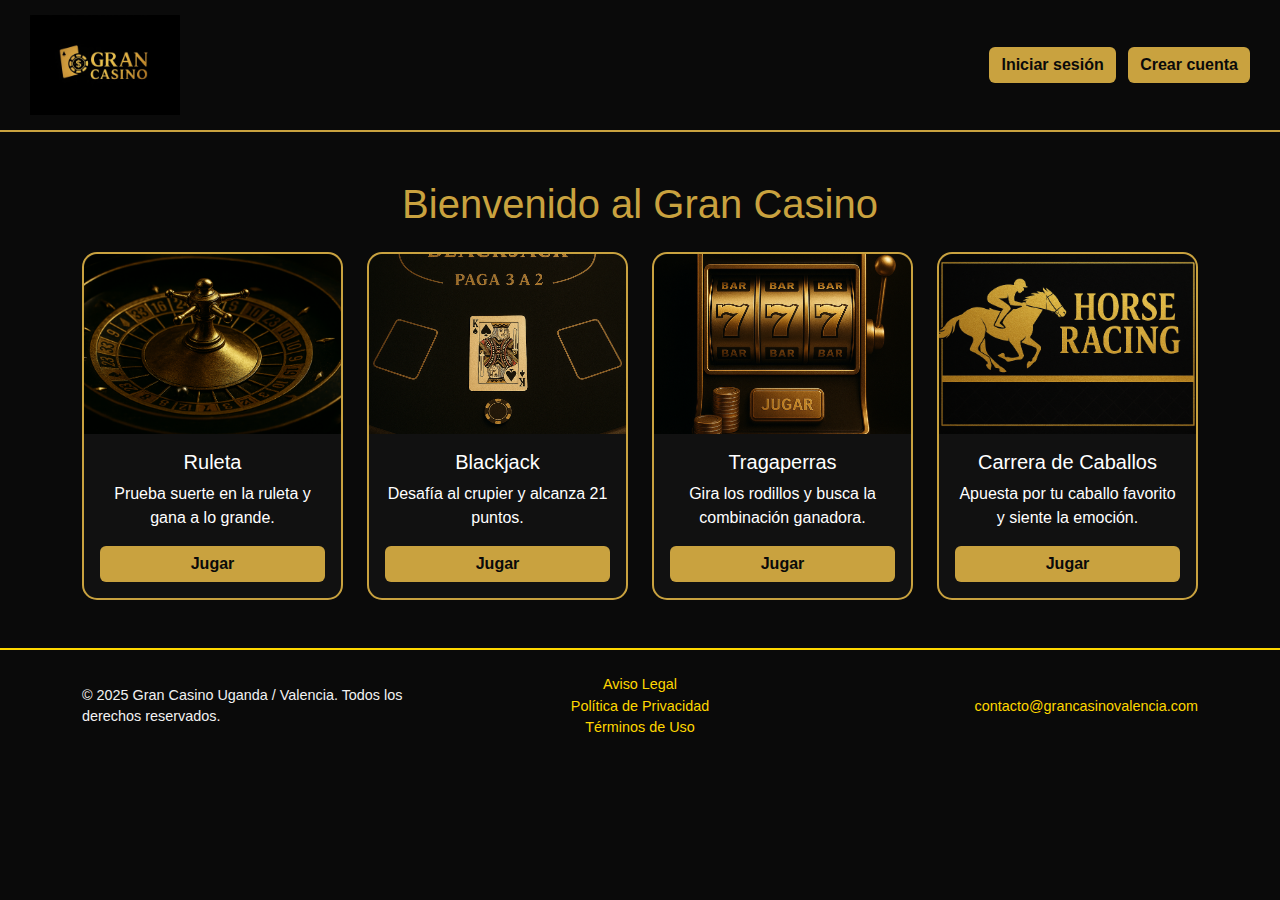
<file: index.html>
<!DOCTYPE html>
<html lang="es-ES">
<head>
  <meta charset="UTF-8">
  <meta name="viewport" content="width=device-width, initial-scale=1.0">
  <title>Gran Casino</title>
  <link href="https://cdn.jsdelivr.net/npm/bootstrap@5.3.3/dist/css/bootstrap.min.css" rel="stylesheet">
  <link rel="stylesheet" href="css/estilos.css">
  <script src="https://cdn.jsdelivr.net/npm/bootstrap@5.3.3/dist/js/bootstrap.bundle.min.js"></script>
  <link rel="shortcut icon" href="img/favicons/house-solid-full.svg" type="image/x-icon">
</head>
<body>
  <header class="d-flex justify-content-between align-items-center">
    <div class="navbar-brand">
        <img src="img/logo.png" alt="Logo de Gran Casino">
      </a>
    </div>
    <div>
      <a href="user/login.html" class="btn btn-gold me-2">Iniciar sesión</a>
      <a href="user/registro.html" class="btn btn-gold">Crear cuenta</a>
    </div>
  </header>
  <main class="container text-center mt-5">
    <h1 class="mb-4 titulo">Bienvenido al Gran Casino</h1>
    <div class="row g-4">
      
      <div class="col-md-3">
        <div class="card h-100">
          <img src="img/ruleta.png" class="card-img-top" alt="Ruleta">
          <div class="card-body">
            <h5 class="card-title">Ruleta</h5>
            <p class="card-text">Prueba suerte en la ruleta y gana a lo grande.</p>
            <a href="juegos/ruleta.html" class="btn btn-gold w-100">Jugar</a>
          </div>
        </div>
      </div>

      <div class="col-md-3">
        <div class="card h-100">
          <img src="img/blackjack.png" class="card-img-top" alt="Blackjack">
          <div class="card-body">
            <h5 class="card-title">Blackjack</h5>
            <p class="card-text">Desafía al crupier y alcanza 21 puntos.</p>
            <a href="juegos/blackjack.html" class="btn btn-gold w-100">Jugar</a>
          </div>
        </div>
      </div>

      <div class="col-md-3">
        <div class="card h-100">
          <img src="img/slots.png" class="card-img-top" alt="Tragaperras">
          <div class="card-body">
            <h5 class="card-title">Tragaperras</h5>
            <p class="card-text">Gira los rodillos y busca la combinación ganadora.</p>
            <a href="juegos/tragaperras.html" class="btn btn-gold w-100">Jugar</a>
          </div>
        </div>
      </div>
      <div class="col-md-3">
        <div class="card h-100">
          <img src="img/caballos.png" class="card-img-top" alt="Carrera de Caballos">
          <div class="card-body">
            <h5 class="card-title">Carrera de Caballos</h5>
            <p class="card-text">Apuesta por tu caballo favorito y siente la emoción.</p>
            <a href="juegos/caballos.html" class="btn btn-gold w-100">Jugar</a>
          </div>
        </div>
      </div>

    </div>
  </main>
</body>
<footer class="footer mt-5">
  <div class="container py-4">
    <div class="row text-center text-md-start align-items-center">
      <!-- Logo o nombre del casino -->
      <div class="col-md-4 mb-3 mb-md-0">
        <p class="mb-0">© 2025 Gran Casino Uganda / Valencia. Todos los derechos reservados.</p>
      </div>

      <!-- Enlaces legales -->
      <div class="col-md-4 mb-3 mb-md-0 text-center">
        <ul class="list-unstyled mb-0">
          <li><a href="/legal/aviso-legal.html">Aviso Legal</a></li>
          <li><a href="/legal/privacidad.html">Política de Privacidad</a></li>
          <li><a href="/legal/terminos.html">Términos de Uso</a></li>
        </ul>
      </div>

      <!-- Correo electrónico -->
      <div class="col-md-4 text-md-end text-center">
        <p class="mb-0 correo-footer">
          <i class="fa-solid fa-envelope"></i> 
          <a href="mailto:contacto@grancasinovalencia.com">contacto@grancasinovalencia.com</a>
        </p>
      </div>
    </div>
  </div>
</footer>
</html>
</file>
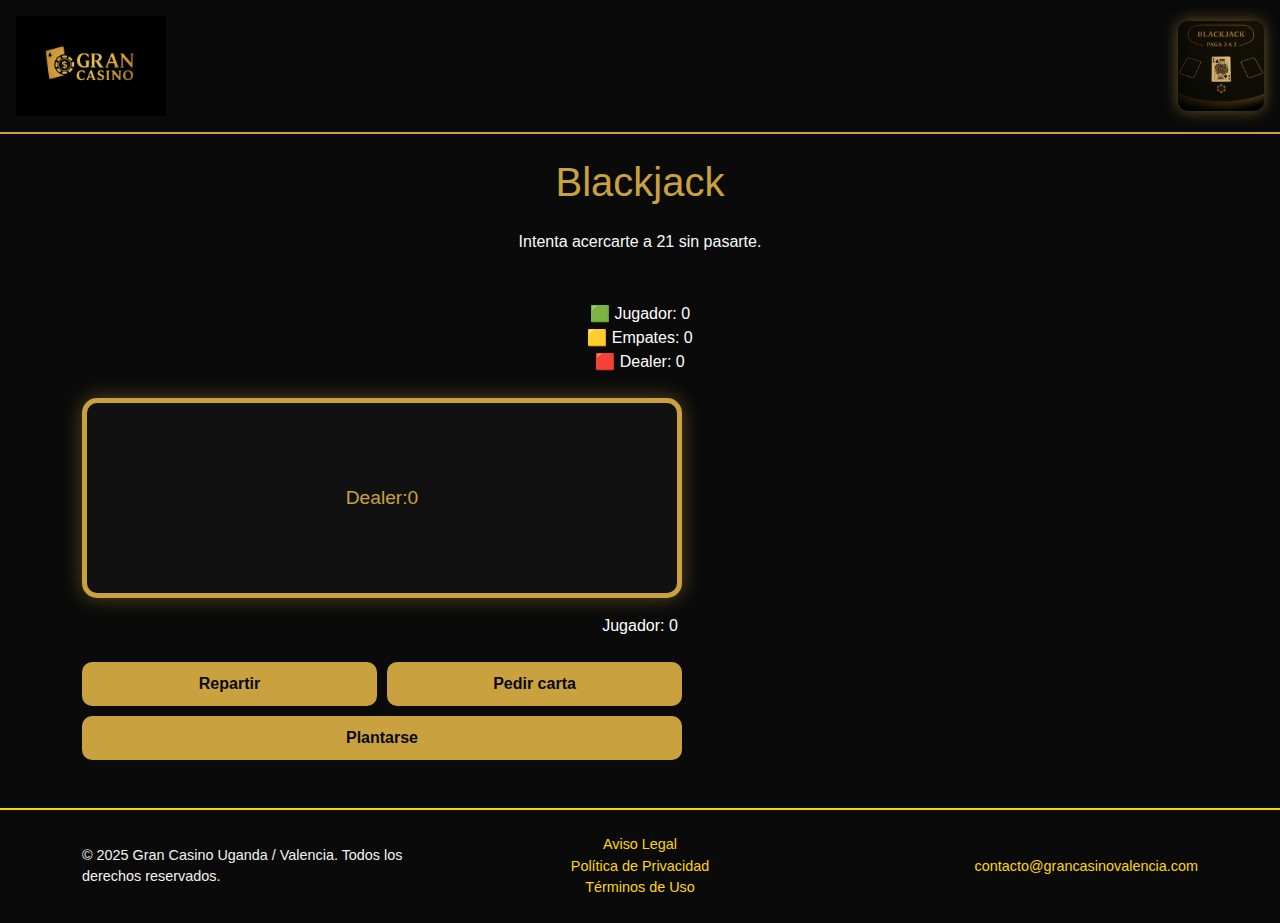
<file: juegos/blackjack.html>
<!DOCTYPE html>
<html lang="es-ES">
<head>
  <meta charset="UTF-8">
  <meta name="viewport" content="width=device-width, initial-scale=1.0">
  <title>Blackjack - Gran Casino</title>
  <link href="https://cdn.jsdelivr.net/npm/bootstrap@5.3.3/dist/css/bootstrap.min.css" rel="stylesheet">
  <link rel="stylesheet" href="../css/estilos.css">
</head>
<body>
  <header class="d-flex justify-content-between align-items-center p-3 flex-wrap">
    <a href="../index.html" class="navbar-brand">
      <img src="../img/logo.png" alt="Logo de Gran Casino" class="header-logo">
    </a>
      <img src="../img/blackjack.png" alt="Ruleta de Gran Casino" class="header-ruleta img-fluid">
  </header>

  <main class="container text-center mt-4">
    <h1 class="titulo mb-4">Blackjack</h1>
    <p class="text-light mb-5">Intenta acercarte a 21 sin pasarte.</p>

    <!-- 🟡 MARCADOR DE VICTORIAS -->
    <div class="marcador-blackjack mb-4">
      <div class="marcador-item jugador">
        🟩 Jugador: <span id="score-jugador">0</span>
      </div>
      <div class="marcador-item empates">
        🟨 Empates: <span id="score-empates">0</span>
      </div>
      <div class="marcador-item dealer">
        🟥 Dealer: <span id="score-dealer">0</span>
      </div>
    </div>

    <!-- Mesa del dealer -->
    <div class="mesa-dealer mb-3" id="mesa-dealer">
      Dealer: <span id="puntos-dealer">0</span>
      <div id="cartas-dealer" class="d-flex justify-content-center gap-2 mt-2"></div>
    </div>

    <!-- Mesa del jugador -->
    <div class="mesa-jugador mb-3" id="mesa-jugador">
      Jugador: <span id="puntos-jugador">0</span>
      <div id="cartas-jugador" class="d-flex justify-content-center gap-2 mt-2"></div>
    </div>

    <!-- Botones -->
    <div class="botones-blackjack mb-4">
      <button class="btn btn-blackjack" id="btn-repartir">Repartir</button>
      <button class="btn btn-blackjack" id="btn-pedir">Pedir carta</button>
      <button class="btn btn-blackjack" id="btn-plantarse">Plantarse</button>
    </div>

    <p id="resultado-blackjack" class="mt-3 fw-bold"></p>
  </main>

  <footer class="footer mt-5">
    <div class="container py-4">
      <div class="row text-center text-md-start align-items-center">
        <div class="col-md-4 mb-3 mb-md-0">
          <p class="mb-0">© 2025 Gran Casino Uganda / Valencia. Todos los derechos reservados.</p>
        </div>
        <div class="col-md-4 mb-3 mb-md-0 text-center">
          <ul class="list-unstyled mb-0">
            <li><a href="/legal/aviso-legal.html">Aviso Legal</a></li>
            <li><a href="/legal/privacidad.html">Política de Privacidad</a></li>
            <li><a href="/legal/terminos.html">Términos de Uso</a></li>
          </ul>
        </div>
        <div class="col-md-4 text-md-end text-center">
          <p class="mb-0 correo-footer">
            <i class="fa-solid fa-envelope"></i>
            <a href="mailto:contacto@grancasinovalencia.com">contacto@grancasinovalencia.com</a>
          </p>
        </div>
      </div>
    </div>
  </footer>

  <script src="../js/blackjack.js"></script>
</body>
</html>
</file>
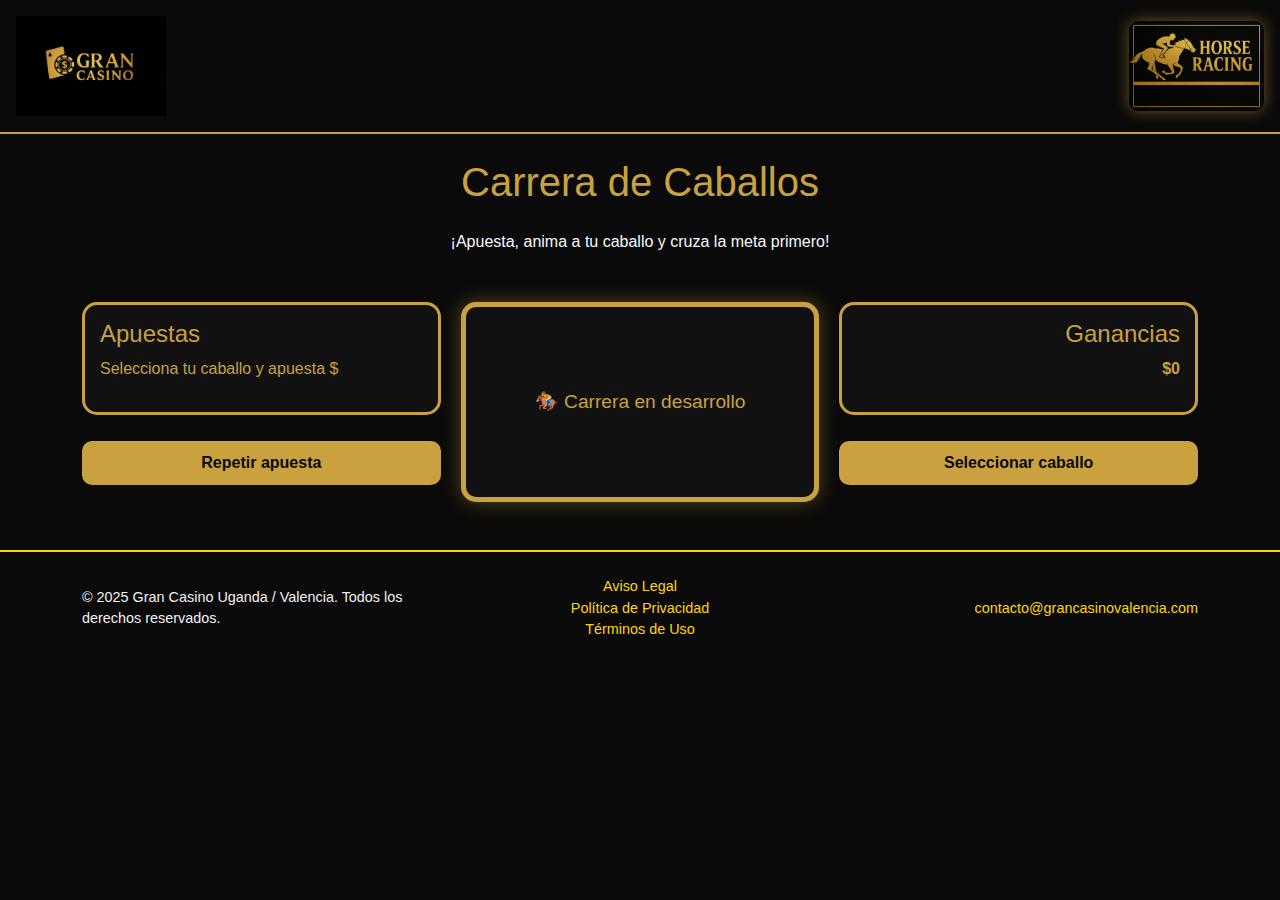
<file: juegos/caballos.html>
<!DOCTYPE html>
<html lang="es-ES">

<head>
  <meta charset="UTF-8">
  <meta name="viewport" content="width=device-width, initial-scale=1.0">
  <title>Carrera de Caballos - Gran Casino</title>
  <link href="https://cdn.jsdelivr.net/npm/bootstrap@5.3.3/dist/css/bootstrap.min.css" rel="stylesheet">
  <link rel="stylesheet" href="../css/estilos.css">
  <link rel="shortcut icon" href="../img/caballos.png" type="image/x-icon">
</head>

<body>
  <header class="d-flex justify-content-between align-items-center p-3">
    <a href="../index.html" class="navbar-brand">
      <img src="../img/logo.png" alt="Logo de Gran Casino" class="header-logo">
    </a>
    <img src="../img/caballos.png" alt="Carrera de Caballos" class="header-ruleta img-fluid">
  </header>

  <main class="container text-center">
    <h1 class="titulo mb-4 mt-4">Carrera de Caballos</h1>
    <p class="text-light mb-5">¡Apuesta, anima a tu caballo y cruza la meta primero!</p>

    <!-- Zona principal con contenedores individuales -->
    <div class="carrera-game-area">

      <!-- Contenedor de apuestas + botón -->
      <div class="carrera-columna">
        <div class="carrera-apuestas">
          <h4>Apuestas</h4>
          <p>Selecciona tu caballo y apuesta $</p>
        </div>
        <button class="btn-carrera mt-3">Repetir apuesta</button>
      </div>

      <!-- Contenedor de pista -->
      <div class="carrera-columna">
        <div class="carrera-pista">
          🏇 Carrera en desarrollo
        </div>
      </div>

      <!-- Contenedor de ganancias + botón -->
      <div class="carrera-columna">
        <div class="carrera-ganancias">
          <h4>Ganancias</h4>
          <p>$0</p>
        </div>
        <button class="btn-carrera mt-3">Seleccionar caballo</button>
      </div>

    </div>
  </main>


</body>
  <footer class="footer mt-5">
    <div class="container py-4">
      <div class="row text-center text-md-start align-items-center">
        <div class="col-md-4 mb-3 mb-md-0">
          <p class="mb-0">© 2025 Gran Casino Uganda / Valencia. Todos los derechos reservados.</p>
        </div>
        <div class="col-md-4 mb-3 mb-md-0 text-center">
          <ul class="list-unstyled mb-0">
            <li><a href="/legal/aviso-legal.html">Aviso Legal</a></li>
            <li><a href="/legal/privacidad.html">Política de Privacidad</a></li>
            <li><a href="/legal/terminos.html">Términos de Uso</a></li>
          </ul>
        </div>
        <div class="col-md-4 text-md-end text-center">
          <p class="mb-0 correo-footer">
            <i class="fa-solid fa-envelope"></i>
            <a href="mailto:contacto@grancasinovalencia.com">contacto@grancasinovalencia.com</a>
          </p>
        </div>
      </div>
    </div>
  </footer>
</html>
</file>
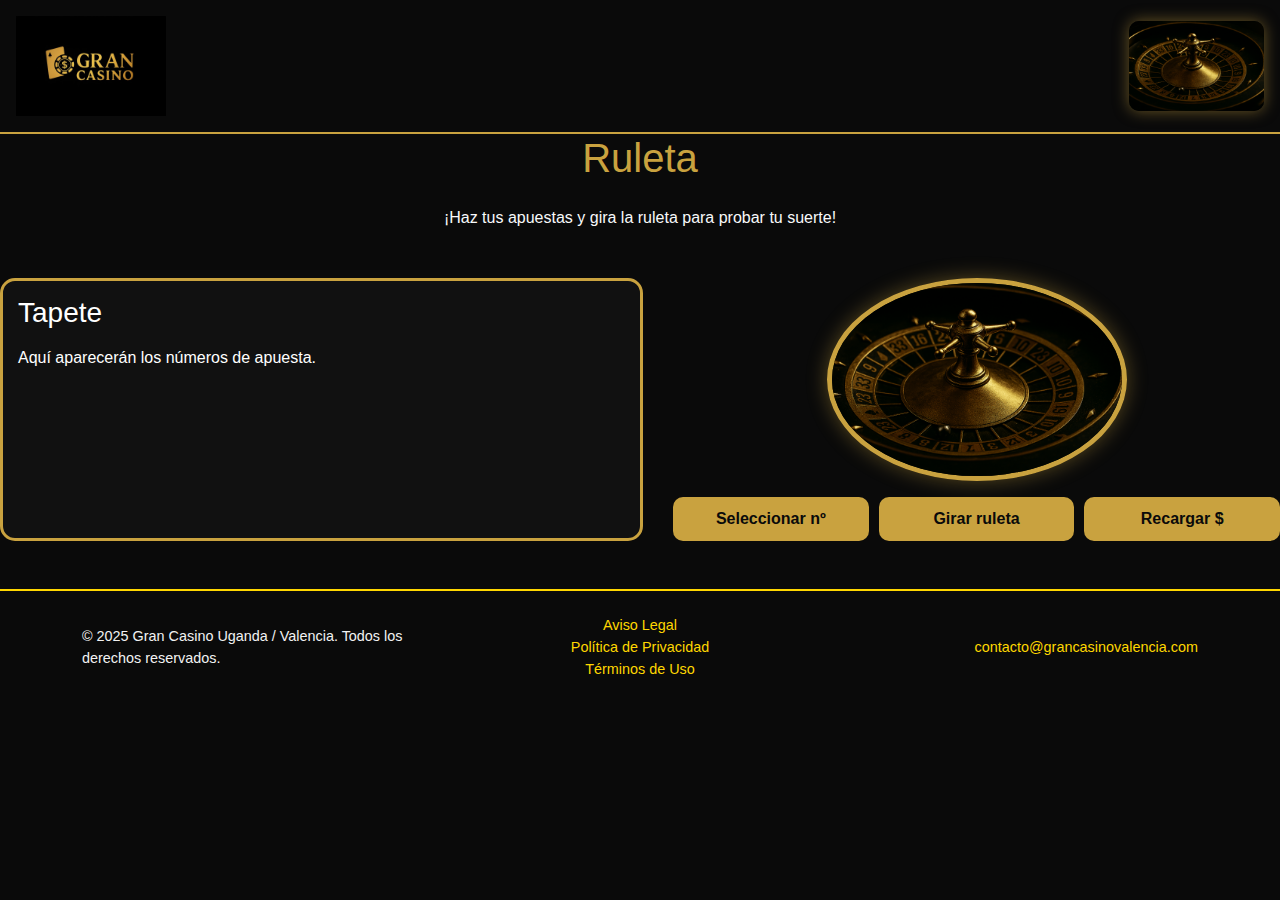
<file: juegos/ruleta.html>
<!DOCTYPE html>
<html lang="es-ES">
<head>
  <meta charset="UTF-8">
  <meta name="viewport" content="width=device-width, initial-scale=1.0">
  <title>Ruleta - Gran Casino</title>
  <link href="https://cdn.jsdelivr.net/npm/bootstrap@5.3.3/dist/css/bootstrap.min.css" rel="stylesheet">
  <script src="https://cdn.jsdelivr.net/npm/bootstrap@5.3.3/dist/js/bootstrap.bundle.min.js"></script>
  <link rel="stylesheet" href="../css/estilos.css">
  <link rel="shortcut icon" href="../img/ruleta.png" type="image/x-icon">
</head>
<body>
  <header class="d-flex justify-content-between align-items-center p-3">
    <a href="../index.html" class="navbar-brand">
      <img src="../img/logo.png" alt="Logo de Gran Casino" class="header-logo">
    </a>
    <img src="../img/ruleta.png" alt="Ruleta de Gran Casino" class="header-ruleta img-fluid">
  </header>
 <h1 class="titulo mb-4 text-center">Ruleta</h1>
    <p class="text-light mb-5 text-center">¡Haz tus apuestas y gira la ruleta para probar tu suerte!</p>

    <div class="main-ruleta">
      <!-- Tapete con números -->
      <div class="tapete">
        <h3 class="text-gold mb-3">Tapete</h3>
        <p>Aquí aparecerán los números de apuesta.</p>
      </div>

      <!-- Ruleta e interacción -->
      <div class="ruleta-container">
        <img src="../img/ruleta.png" alt="Ruleta" class="ruleta-img">
        <div class="botones-ruleta mt-3">
          <button class="btn-ruleta">Seleccionar nº</button>
          <button class="btn-ruleta">Girar ruleta</button>
          <button class="btn-ruleta">Recargar $</button>
        </div>
      </div>
    </div>
  </main>


</body>
  <footer class="footer mt-5">
    <div class="container py-4">
      <div class="row text-center text-md-start align-items-center">
        <div class="col-md-4 mb-3 mb-md-0">
          <p class="mb-0">© 2025 Gran Casino Uganda / Valencia. Todos los derechos reservados.</p>
        </div>
        <div class="col-md-4 mb-3 mb-md-0 text-center">
          <ul class="list-unstyled mb-0">
            <li><a href="/legal/aviso-legal.html">Aviso Legal</a></li>
            <li><a href="/legal/privacidad.html">Política de Privacidad</a></li>
            <li><a href="/legal/terminos.html">Términos de Uso</a></li>
          </ul>
        </div>
        <div class="col-md-4 text-md-end text-center">
          <p class="mb-0 correo-footer">
            <i class="fa-solid fa-envelope"></i> 
            <a href="mailto:contacto@grancasinovalencia.com">contacto@grancasinovalencia.com</a>
          </p>
        </div>
      </div>
    </div>
  </footer>
</html>
</file>
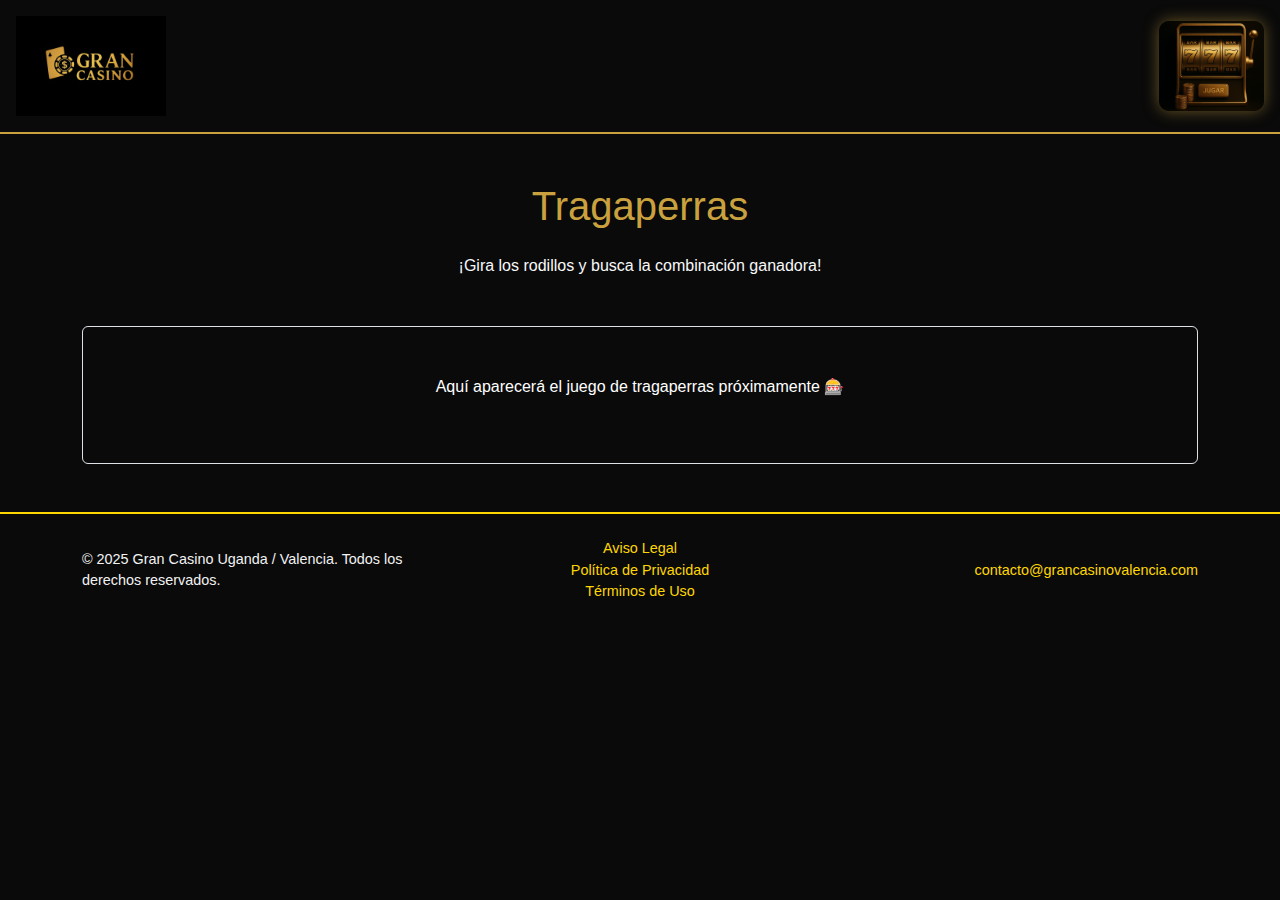
<file: juegos/tragaperras.html>
<!DOCTYPE html>
<html lang="es-ES">
<head>
  <meta charset="UTF-8">
  <meta name="viewport" content="width=device-width, initial-scale=1.0">
  <title>Tragaperras - Gran Casino</title>
  <link href="https://cdn.jsdelivr.net/npm/bootstrap@5.3.3/dist/css/bootstrap.min.css" rel="stylesheet">
  <link rel="stylesheet" href="../css/estilos.css">
    <script src="https://cdn.jsdelivr.net/npm/bootstrap@5.3.3/dist/js/bootstrap.bundle.min.js"></script>
    <link rel="shortcut icon" href="../img/favicons/circle-dollar-to-slot-solid-full.svg" type="image/x-icon">
</head>
<body>

  <header class="d-flex justify-content-between align-items-center p-3">
    <a href="../index.html" class="navbar-brand">
      <img src="../img/logo.png" alt="Logo de Gran Casino" class="header-logo">
    </a>
    <img src="../img/slots.png" alt="Tragaperras de Gran Casino" class="header-ruleta img-fluid">
  </header>
  <main class="container text-center mt-5">
    <h1 class="titulo mb-4">Tragaperras</h1>
    <p class="text-light mb-5">¡Gira los rodillos y busca la combinación ganadora!</p>
    <div class="ruleta-game-area p-5 border border-gold rounded">
      <p class="text-gold">Aquí aparecerá el juego de tragaperras próximamente 🎰</p>
    </div>
  </main>
</body>

<footer class="footer mt-5">
  <div class="container py-4">
    <div class="row text-center text-md-start align-items-center">
      <div class="col-md-4 mb-3 mb-md-0">
        <p class="mb-0">© 2025 Gran Casino Uganda / Valencia. Todos los derechos reservados.</p>
      </div>
      <div class="col-md-4 mb-3 mb-md-0 text-center">
        <ul class="list-unstyled mb-0">
          <li><a href="/legal/aviso-legal.html">Aviso Legal</a></li>
          <li><a href="/legal/privacidad.html">Política de Privacidad</a></li>
          <li><a href="/legal/terminos.html">Términos de Uso</a></li>
        </ul>
      </div>
      <div class="col-md-4 text-md-end text-center">
        <p class="mb-0 correo-footer">
          <i class="fa-solid fa-envelope"></i> 
          <a href="mailto:contacto@grancasinovalencia.com">contacto@grancasinovalencia.com</a>
        </p>
      </div>
    </div>
  </div>
</footer>
</html>
</file>
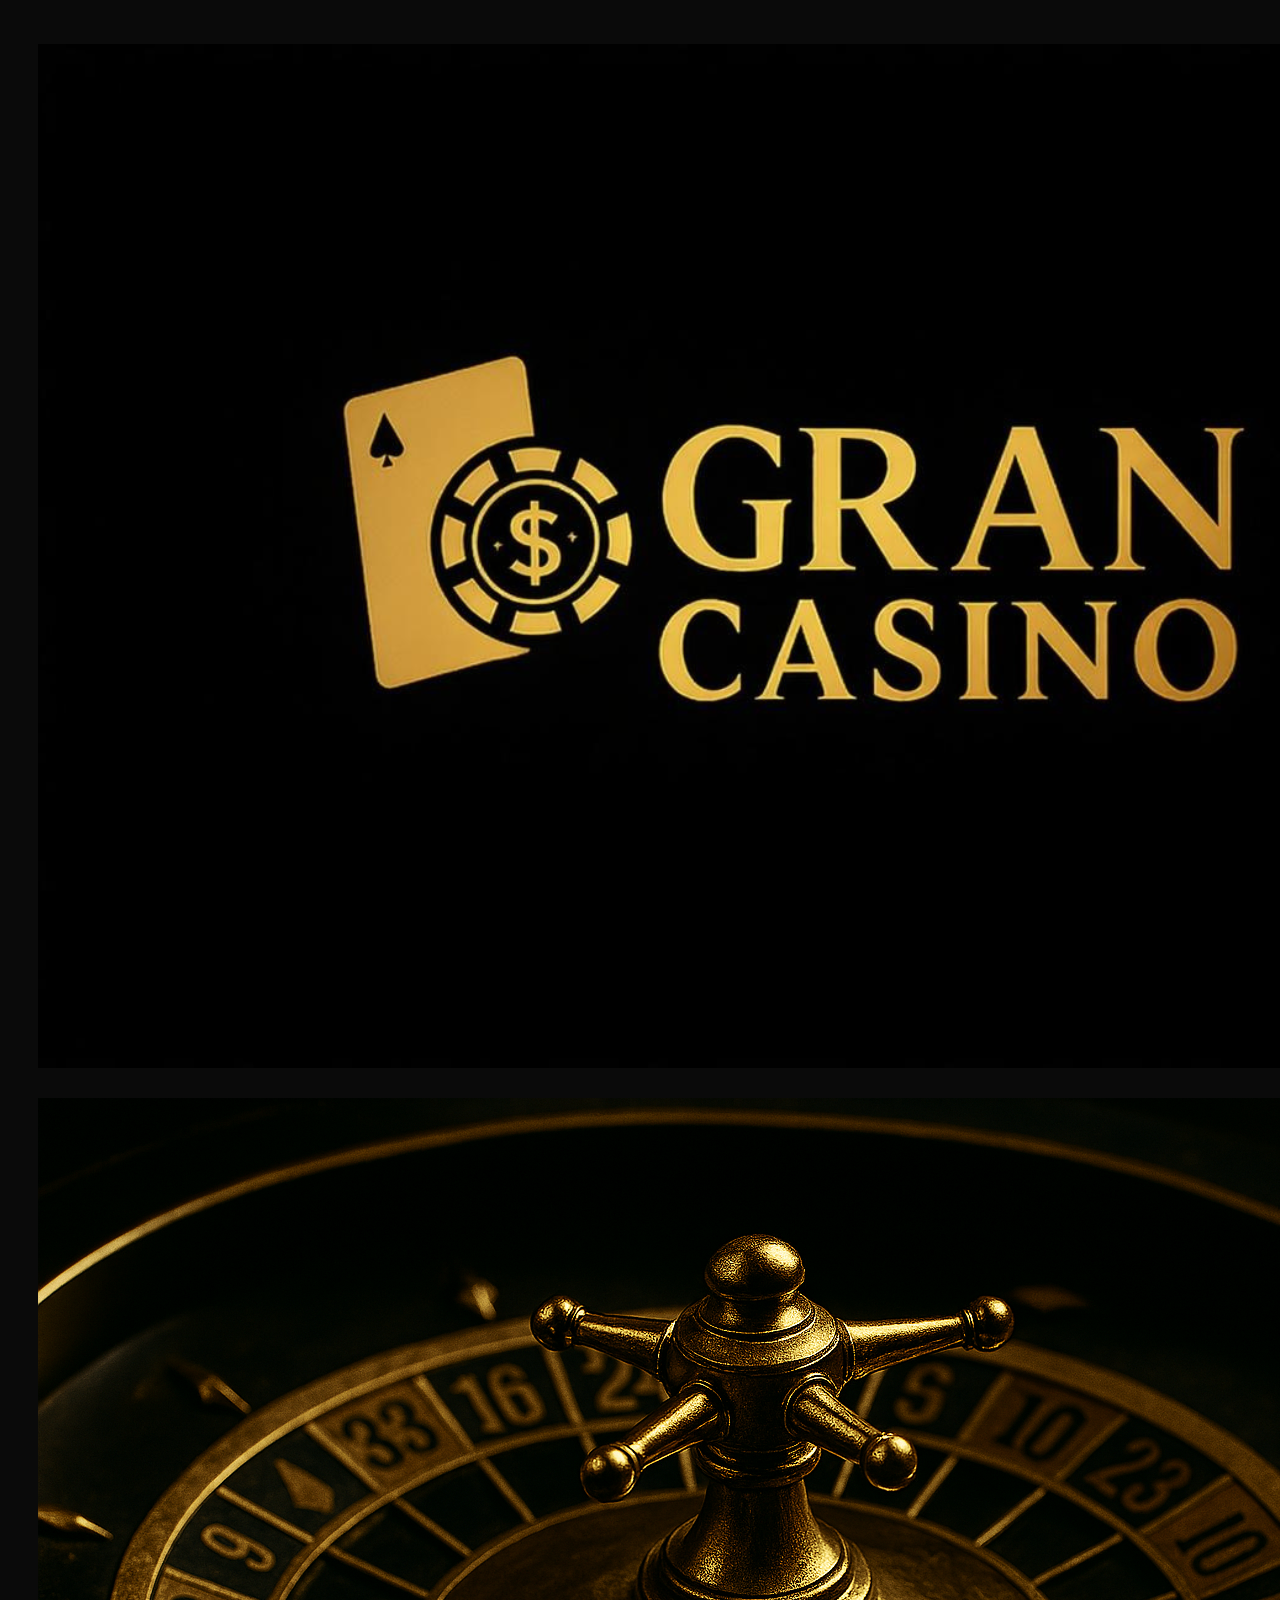
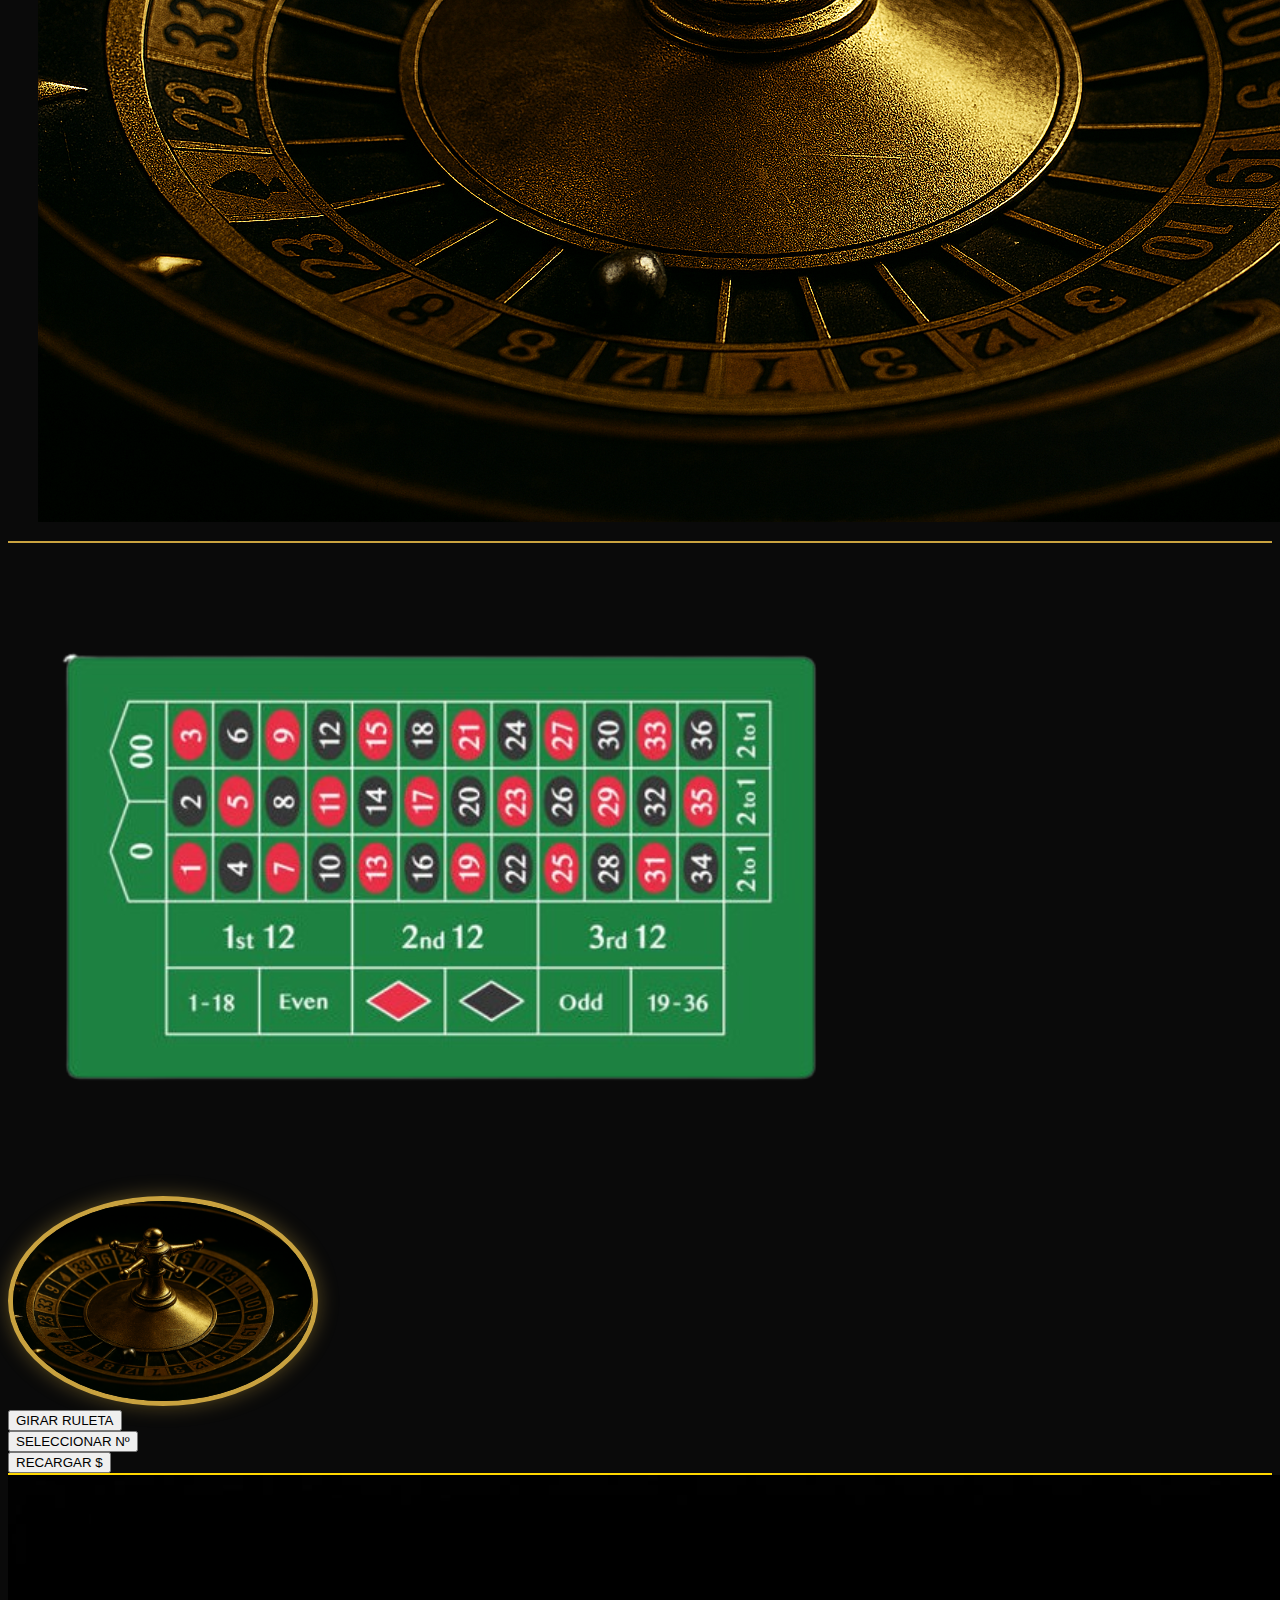
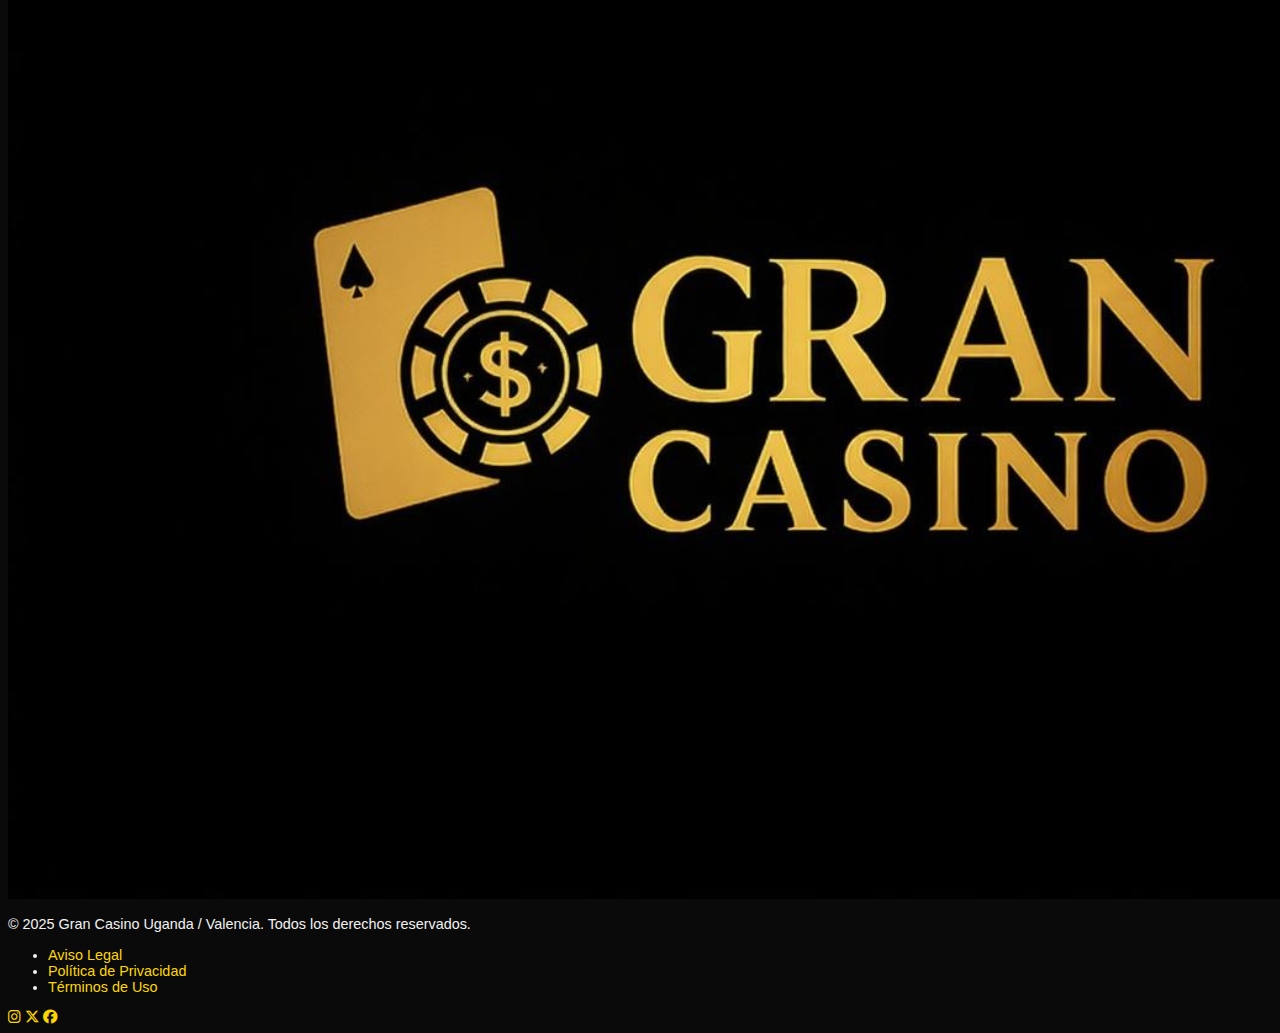
<file: ruleta/ruleta.html>
<!DOCTYPE html>
<html lang="es-ES">

<head>
    <meta charset="UTF-8">
    <meta name="viewport" content="width=device-width, initial-scale=1.0">
    <title>Ruleta</title>
    <link href="https://cdn.jsdelivr.net/npm/bootstrap@5.3.8/dist/css/bootstrap.min.css" rel="stylesheet"
        integrity="sha384-sRIl4kxILFvY47J16cr9ZwB07vP4J8+LH7qKQnuqkuIAvNWLzeN8tE5YBujZqJLB" crossorigin="anonymous">
    <link href="https://cdnjs.cloudflare.com/ajax/libs/font-awesome/6.5.2/css/all.min.css" rel="stylesheet">
    <link rel="stylesheet" href="https://cdnjs.cloudflare.com/ajax/libs/font-awesome/6.6.0/css/all.min.css">
    <link rel="stylesheet" href="/css/estilos.css">
    <link rel="shortcut icon" href="img/favicons/house-solid-full.svg" type="image/x-icon">
</head>

<body>
    <header>
        <div class="container my-5 d-flex justify-content-between align-items-center flex-wrap">
            <div class="text-start">
                <h1 class="bienvenida-titulo"><a href="/index.html"><img src="/img/logo.png" alt="Logo Gran Casino"
                            class="logo img-fluid"></a>
                </h1>
            </div>
        <div class="text-end mt-3 mt-md-0">
            <img src="/img/ruleta.png" alt="" class="ruleta-header">
        </div>
        </div>
    </header>
<main>
  <div class="container my-5">
    <div class="row align-items-center justify-content-between">
      <!-- Imagen del tapete a la izquierda -->
      <div class="col-md-6 text-start">
        <img src="/img/tapeteRuleta.png" alt="Tapete Ruleta Gran Casino" class="img-fluid tapete-img">
      </div>

      <!-- Imagen de la ruleta a la derecha -->
      <div class="col-md-6 text-end">
        <img src="/img/ruleta.png" alt="Ruleta Gran Casino" class="img-fluid ruleta-img">
      </div>
    </div>

    <!-- Botones debajo -->
    <div class="row justify-content-between mt-5 text-center">
      <div class="col-4 text-start">
        <button class="btn ruleta-btn">GIRAR RULETA</button>
      </div>
      <div class="col-4 text-center">
        <button class="btn ruleta-btn">SELECCIONAR Nº</button>
      </div>
      <div class="col-4 text-end">
        <button class="btn ruleta-btn">RECARGAR $</button>
      </div>
    </div>
  </div>
</main>

</body>
<footer class="footer mt-5">
  <div class="container py-4">
    <div class="row text-center text-md-start align-items-center">
      <!-- Logo o nombre del casino -->
      <div class="col-md-4 mb-3 mb-md-0">
        <img src="/img/logo.png" alt="Logo Gran Casino" class="footer-logo mb-2">
        <p class="mb-0">© 2025 Gran Casino Uganda / Valencia. Todos los derechos reservados.</p>
      </div>

      <!-- Enlaces legales -->
      <div class="col-md-4 mb-3 mb-md-0">
        <ul class="list-unstyled mb-0">
          <li><a href="/legal/aviso-legal.html">Aviso Legal</a></li>
          <li><a href="/legal/privacidad.html">Política de Privacidad</a></li>
          <li><a href="/legal/terminos.html">Términos de Uso</a></li>
        </ul>
      </div>

      <!-- Redes sociales -->
      <div class="col-md-4">
        <div class="social-icons">
          <a href="#" aria-label="Instagram"><i class="fa-brands fa-instagram"></i></a>
          <a href="#" aria-label="Twitter"><i class="fa-brands fa-x-twitter"></i></a>
          <a href="#" aria-label="Facebook"><i class="fa-brands fa-facebook"></i></a>
        </div>
      </div>
    </div>
  </div>
</footer>

</html>
</file>
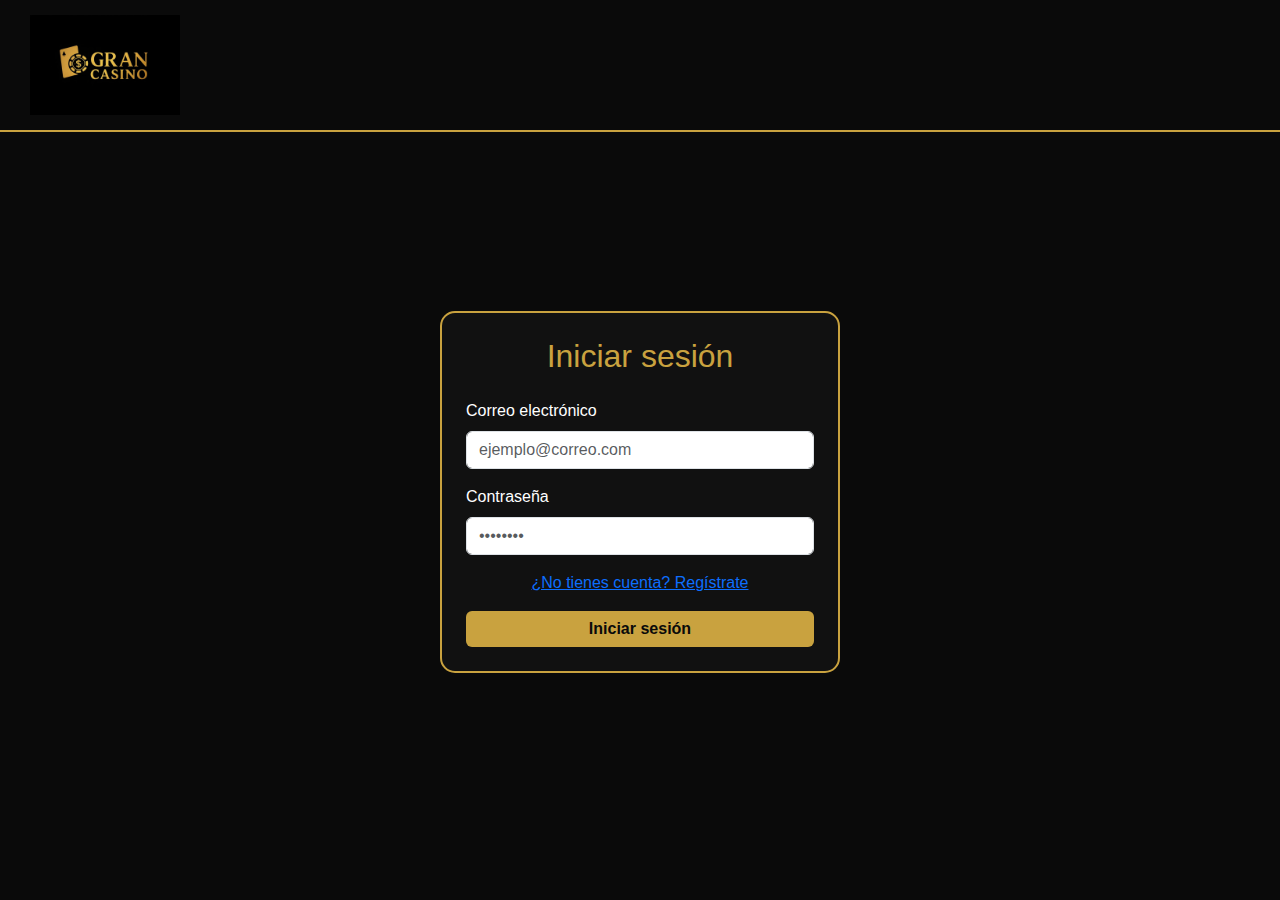
<file: user/login.html>
<!DOCTYPE html>
<html lang="es">

<head>
    <meta charset="UTF-8">
    <meta name="viewport" content="width=device-width, initial-scale=1.0">
    <title>Iniciar sesión - Gran Casino</title>
    <link href="https://cdn.jsdelivr.net/npm/bootstrap@5.3.3/dist/css/bootstrap.min.css" rel="stylesheet">
    <script src="https://cdn.jsdelivr.net/npm/bootstrap@5.3.3/dist/js/bootstrap.bundle.min.js"></script>
    <link rel="stylesheet" href="../css/estilos.css">
    <link rel="shortcut icon" href="../img/favicons/right-to-bracket-solid-full.svg" type="image/x-icon">
</head>

<body>


    <header class="d-flex justify-content-start align-items-center">

        <a href="../index.html" class="navbar-brand">
            <img src="../img/logo.png" alt="Logo de Gran Casino">
        </a>
    </header>


    <main class="container d-flex flex-column align-items-center justify-content-center" style="min-height: 80vh;">
        <div class="card p-4" style="max-width: 400px; width: 100%;">
            <h2 class="text-center mb-4 titulo">Iniciar sesión</h2>

            <form>
                <div class="mb-3 text-start">
                    <label for="email" class="form-label">Correo electrónico</label>
                    <input type="email" class="form-control" id="email" placeholder="ejemplo@correo.com" required>
                </div>

                <div class="mb-3 text-start">
                    <label for="password" class="form-label">Contraseña</label>
                    <input type="password" class="form-control" id="password" placeholder="••••••••" required>
                </div>

                <div class="text-center mb-3">
                    <a href="registro.html" class="text-gold">¿No tienes cuenta? Regístrate</a>
                </div>

                <button type="submit" class="btn btn-gold w-100">Iniciar sesión</button>
            </form>
        </div>
    </main>


</body>

</html>
</file>
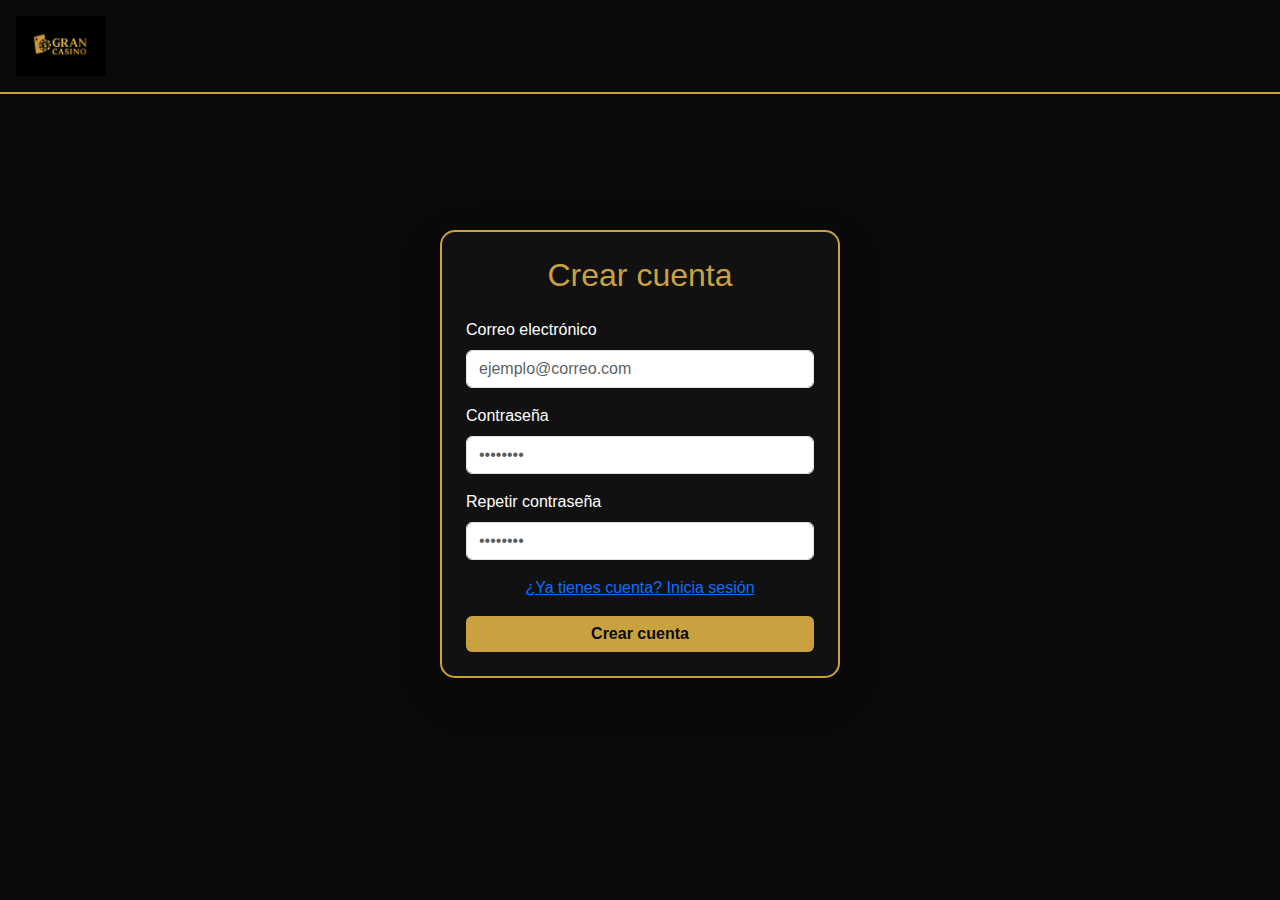
<file: user/registro.html>
<!DOCTYPE html>
<html lang="es">

<head>
  <meta charset="UTF-8">
  <meta name="viewport" content="width=device-width, initial-scale=1.0">
  <title>Crear cuenta - Gran Casino</title>

  <!-- Bootstrap -->
  <link href="https://cdn.jsdelivr.net/npm/bootstrap@5.3.3/dist/css/bootstrap.min.css" rel="stylesheet">
  <script src="https://cdn.jsdelivr.net/npm/bootstrap@5.3.3/dist/js/bootstrap.bundle.min.js"></script>

  <!-- Estilos propios -->
  <link rel="stylesheet" href="../css/estilos.css">
  <link rel="shortcut icon" href="../img/favicons/user-plus-solid-full.svg" type="image/x-icon">
</head>

<body>

  <!-- HEADER -->
  <header class="d-flex justify-content-start align-items-center p-3">
    <a href="../index.html" class="navbar-brand">
      <img src="../img/logo.png" alt="Logo de Gran Casino" style="height: 60px;">
    </a>
  </header>

  <!-- MAIN -->
  <main class="container d-flex flex-column align-items-center justify-content-center" style="min-height: 80vh;">
    <div class="card p-4 shadow-lg" style="max-width: 400px; width: 100%; border-radius: 15px;">
      <h2 class="text-center mb-4 titulo text-gold">Crear cuenta</h2>

      <!-- FORMULARIO DE REGISTRO -->
      <form action="../php/register.php" method="POST">
        <div class="mb-3 text-start">
          <label for="email" class="form-label">Correo electrónico</label>
          <input 
            type="email" 
            class="form-control" 
            id="email" 
            name="email" 
            placeholder="ejemplo@correo.com" 
            required>
        </div>

        <div class="mb-3 text-start">
          <label for="password" class="form-label">Contraseña</label>
          <input 
            type="password" 
            class="form-control" 
            id="password" 
            name="password" 
            placeholder="••••••••" 
            minlength="6"
            required>
        </div>

        <div class="mb-3 text-start">
          <label for="confirm_password" class="form-label">Repetir contraseña</label>
          <input 
            type="password" 
            class="form-control" 
            id="confirm_password" 
            name="confirm_password" 
            placeholder="••••••••" 
            minlength="6"
            required>
        </div>

        <div class="text-center mb-3">
          <a href="login.html" class="text-gold">¿Ya tienes cuenta? Inicia sesión</a>
        </div>

        <button type="submit" class="btn btn-gold w-100">Crear cuenta</button>
      </form>
    </div>
  </main>

</body>
</html>
</file>
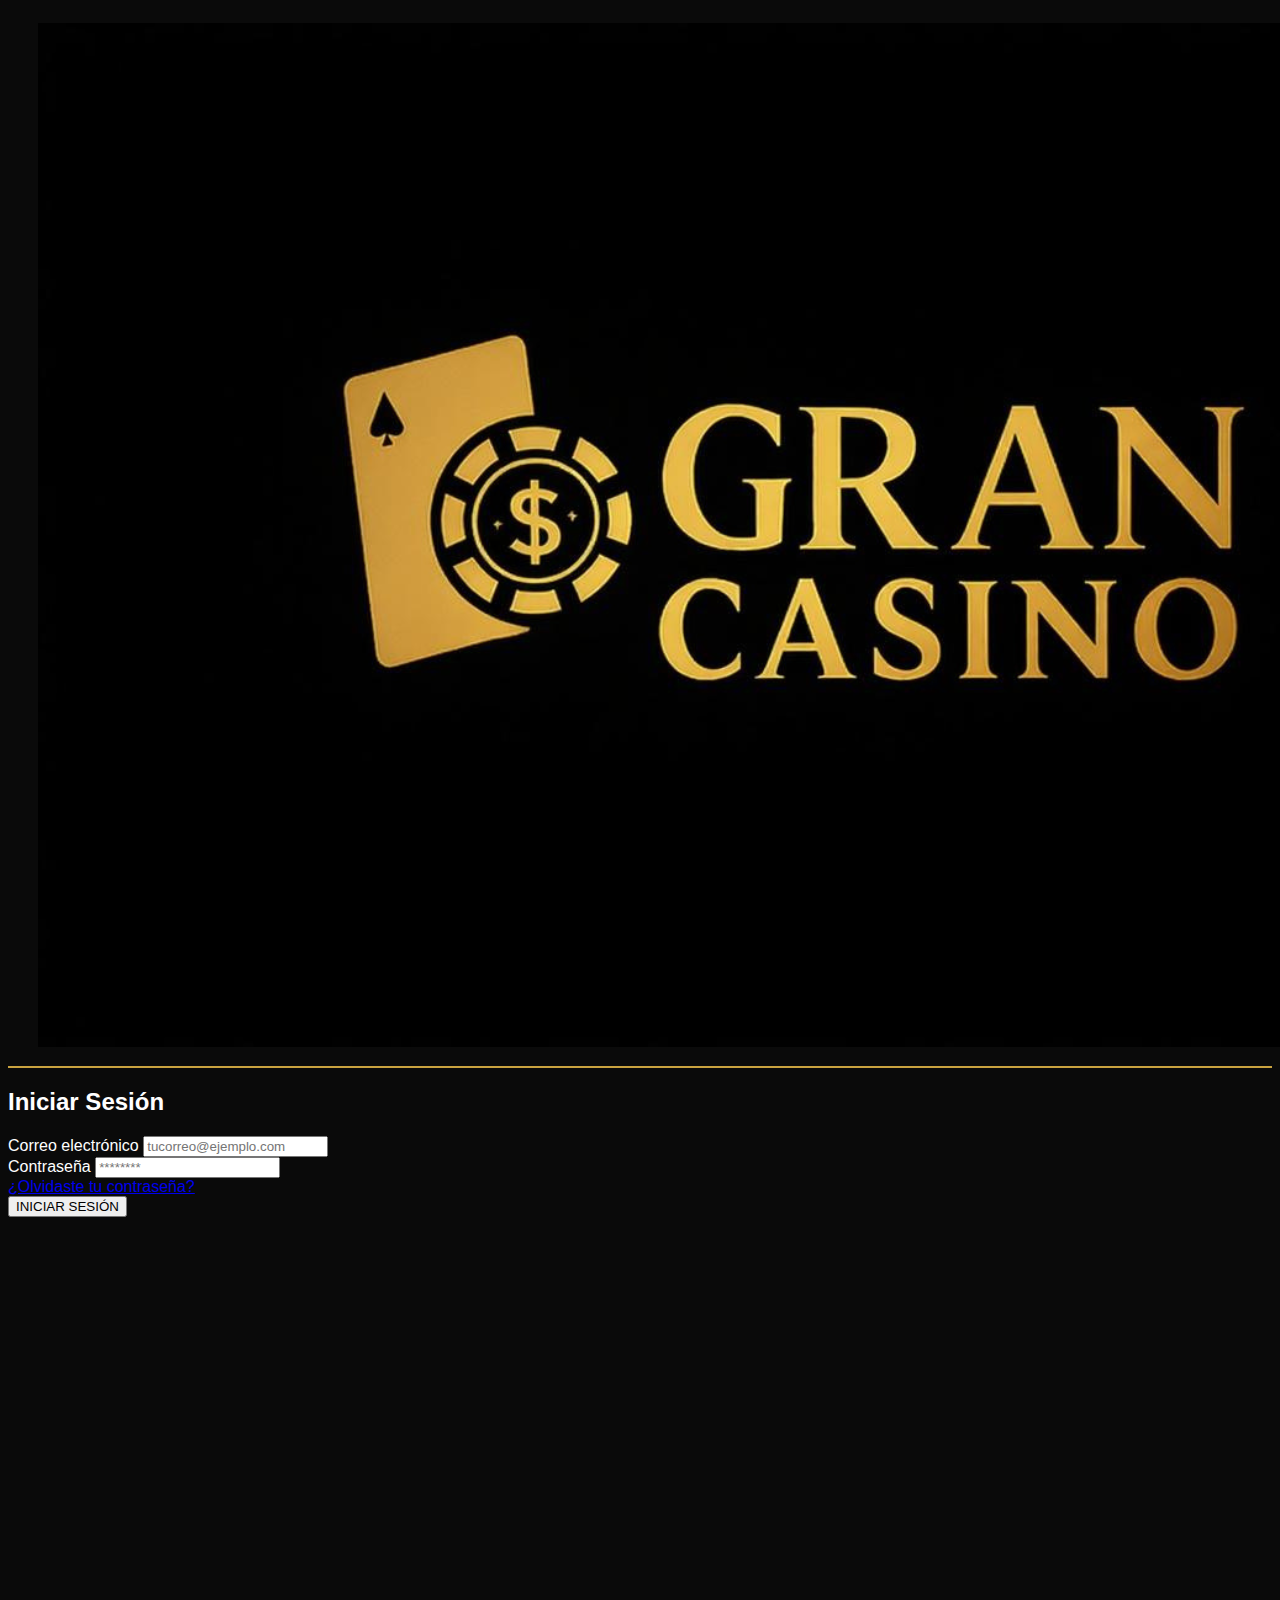
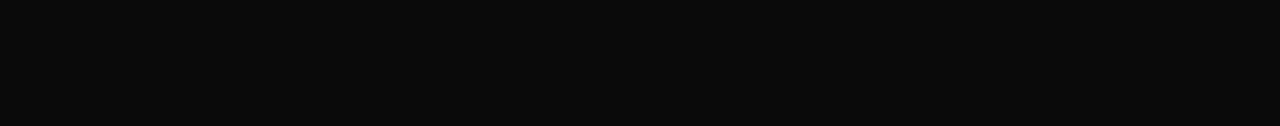
<file: usuario/login.html>
<!DOCTYPE html>
<html lang="es-ES">

<head>
    <meta charset="UTF-8">
    <meta name="viewport" content="width=device-width, initial-scale=1.0">
    <title>Iniciar Sesión - Gran Casino</title>
    <link href="https://cdn.jsdelivr.net/npm/bootstrap@5.3.8/dist/css/bootstrap.min.css" rel="stylesheet"
        integrity="sha384-sRIl4kxILFvY47J16cr9ZwB07vP4J8+LH7qKQnuqkuIAvNWLzeN8tE5YBujZqJLB" crossorigin="anonymous">
    <link href="https://cdnjs.cloudflare.com/ajax/libs/font-awesome/6.5.2/css/all.min.css" rel="stylesheet">
    <link rel="stylesheet" href="https://cdnjs.cloudflare.com/ajax/libs/font-awesome/6.6.0/css/all.min.css">
    <link rel="stylesheet" href="/css/estilos.css">
    <link rel="shortcut icon" href="/img/favicons/right-to-bracket-solid-full.svg" type="image/x-icon">
</head>

<body>
    <header>
        <div class="container my-5 text-center">
            <a href="/index.html"><img src="/img/logo.png" alt="Logo Gran Casino" class="logo img-fluid"></a>
        </div>
    </header>

    <main>
        <div class="container d-flex justify-content-center align-items-center" style="min-height: 70vh;">
            <div class="login-card p-5 text-center">
                <h2 class="text-warning mb-4">Iniciar Sesión</h2>
                <form>
                    <div class="mb-3 text-start">
                        <label for="correo" class="form-label text-light">Correo electrónico</label>
                        <input type="email" class="form-control login-input" id="correo" placeholder="tucorreo@ejemplo.com">
                    </div>
                    <div class="mb-3 text-start">
                        <label for="password" class="form-label text-light">Contraseña</label>
                        <input type="password" class="form-control login-input" id="password" placeholder="********">
                    </div>
                    <div class="mb-3 text-end">
                        <a href="#" class="text-warning link-recuperar">¿Olvidaste tu contraseña?</a>
                    </div>
                    <button type="submit" class="btn login-btn w-100">INICIAR SESIÓN</button>
                </form>
            </div>
        </div>
    </main>
</body>

</html>
</file>
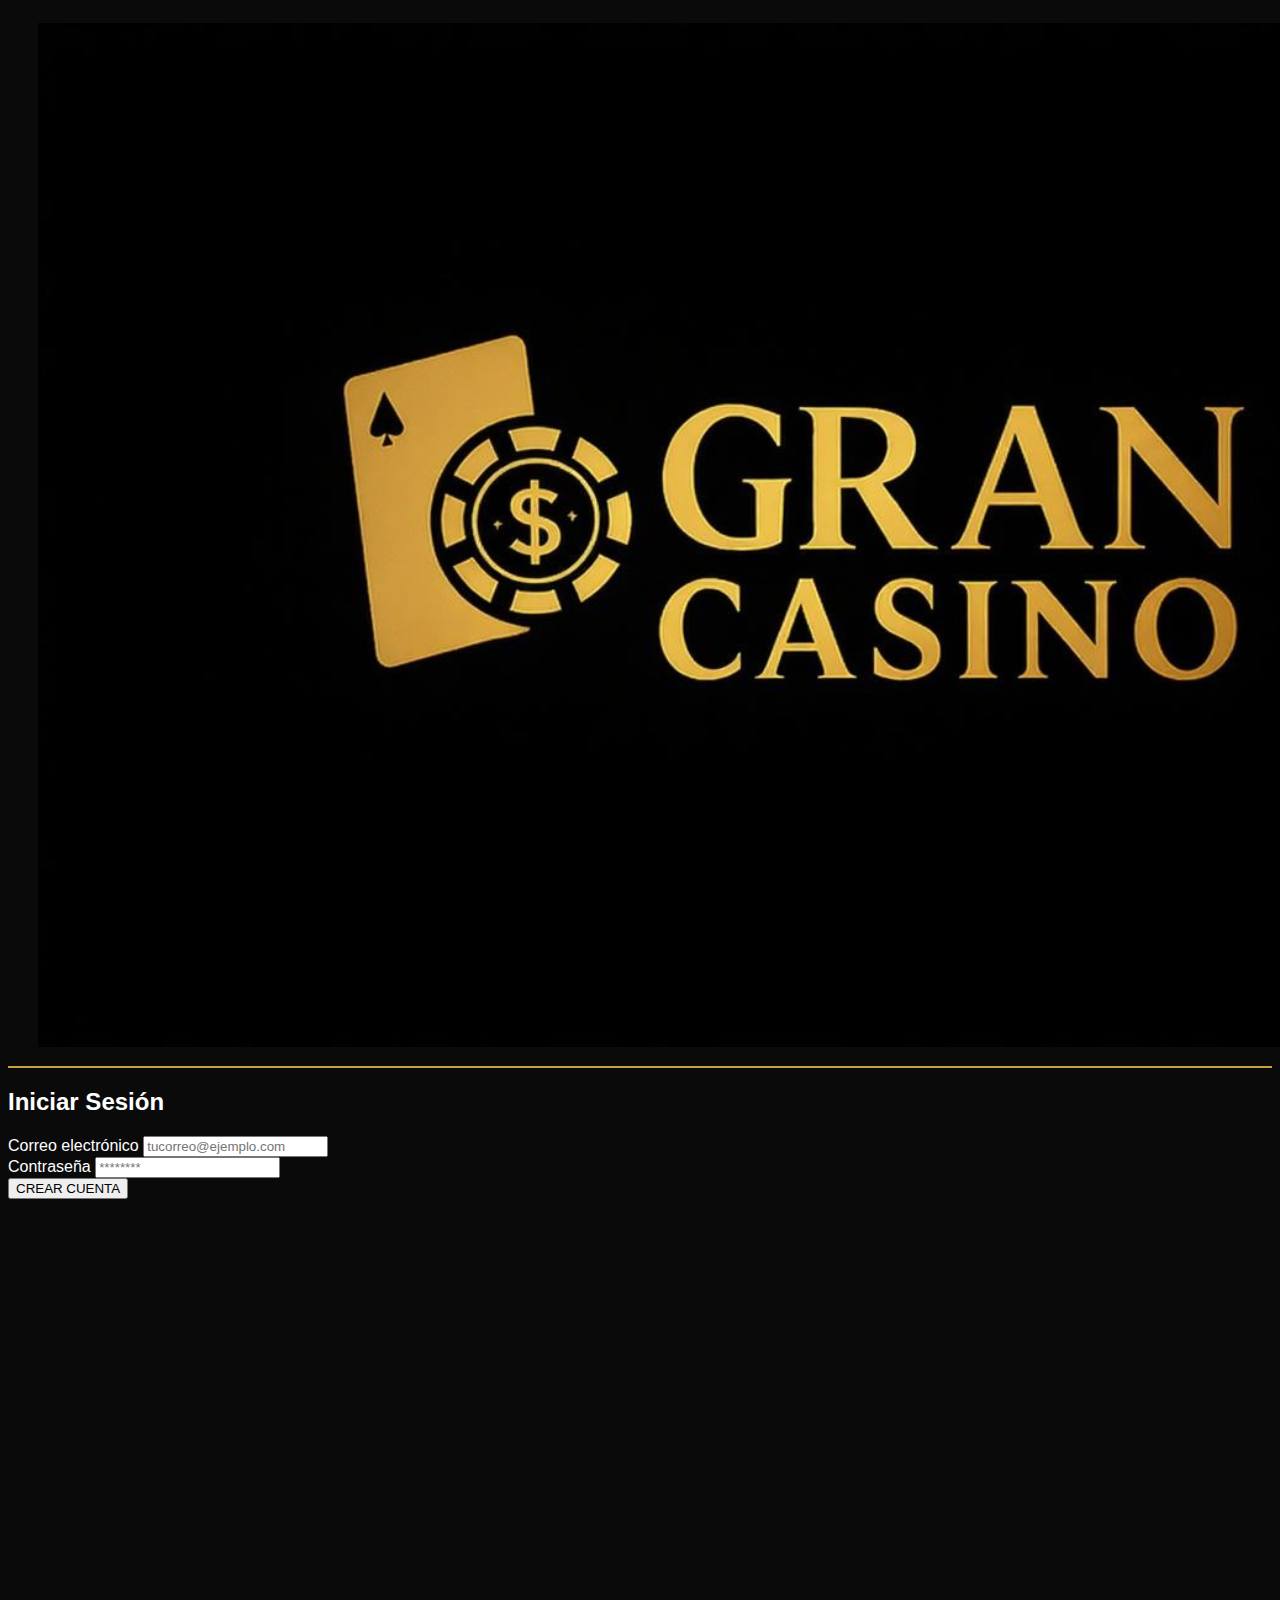
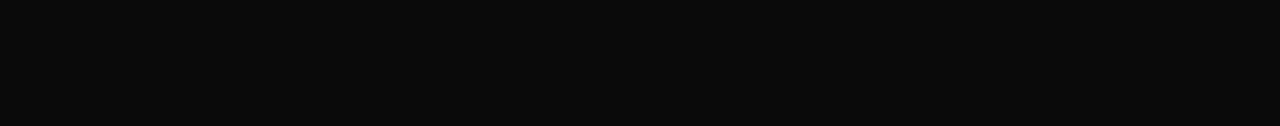
<file: usuario/registro.html>
<!DOCTYPE html>
<html lang="es-ES">

<head>
    <meta charset="UTF-8">
    <meta name="viewport" content="width=device-width, initial-scale=1.0">
    <title>Iniciar Sesión - Gran Casino</title>
    <link href="https://cdn.jsdelivr.net/npm/bootstrap@5.3.8/dist/css/bootstrap.min.css" rel="stylesheet"
        integrity="sha384-sRIl4kxILFvY47J16cr9ZwB07vP4J8+LH7qKQnuqkuIAvNWLzeN8tE5YBujZqJLB" crossorigin="anonymous">
    <link href="https://cdnjs.cloudflare.com/ajax/libs/font-awesome/6.5.2/css/all.min.css" rel="stylesheet">
    <link rel="stylesheet" href="https://cdnjs.cloudflare.com/ajax/libs/font-awesome/6.6.0/css/all.min.css">
    <link rel="stylesheet" href="/css/estilos.css">
    <link rel="shortcut icon" href="/img/favicons/id-card-regular-full.svg" type="image/x-icon">
</head>

<body>
    <header>
        <div class="container my-5 text-center">
            <a href="/index.html"><img src="/img/logo.png" alt="Logo Gran Casino" class="logo img-fluid"></a>
        </div>
    </header>

    <main>
        <div class="container d-flex justify-content-center align-items-center" style="min-height: 70vh;">
            <div class="login-card p-5 text-center">
                <h2 class="text-warning mb-4">Iniciar Sesión</h2>
                <form>
                    <div class="mb-4 text-start">
                        <label for="correo" class="form-label text-light">Correo electrónico</label>
                        <input type="email" class="form-control login-input" id="correo" placeholder="tucorreo@ejemplo.com">
                    </div>
                    <div class="mb-4 text-start">
                        <label for="password" class="form-label text-light">Contraseña</label>
                        <input type="password" class="form-control login-input" id="password" placeholder="********">
                    </div>
                    <button type="submit" class="btn login-btn w-100">CREAR CUENTA</button>
                </form>
            </div>
        </div>
    </main>
</body>

</html>
</file>
<file: css/estilos.css>
body {
  background-color: #0a0a0a;
  color: #fff;
  font-family: 'Segoe UI', sans-serif;
}

/* ====== HEADER ====== */
header {
  background-color: #0a0a0a;
  border-bottom: 2px solid #c9a23f;
  padding: 15px 30px;
  display: flex;
  justify-content: space-between;
  align-items: center;
  flex-wrap: wrap;
}

.header-ruleta {
  height: 90px;
  width: auto;
  border-radius: 10px;
  box-shadow: 0 0 15px rgba(201, 162, 63, 0.5);
}

.navbar-brand img {
  height: 100px;
}

.btn-gold {
  background-color: #c9a23f;
  color: #0a0a0a;
  font-weight: bold;
  border: none;
  transition: background-color 0.3s, color 0.3s;
}

.btn-gold:hover {
  background-color: #b89236;
  color: #fff;
}

.titulo {
  color: #c9a23f;
}

/* ====== Cards ====== */
.card {
  background-color: #111;
  color: #fff;
  border: 2px solid #c9a23f;
  border-radius: 15px;
  display: flex;
  flex-direction: column;
  justify-content: space-between;
  height: 100%;
  transition: transform 0.2s ease, box-shadow 0.2s ease;
}

.card img {
  height: 180px;
  object-fit: cover;
  border-top-left-radius: 15px;
  border-top-right-radius: 15px;
}

.card-body {
  flex-grow: 1;
  display: flex;
  flex-direction: column;
  justify-content: space-between;
}

.card .btn {
  margin-top: auto;
}

.card:hover {
  transform: translateY(-5px);
  box-shadow: 0 0 20px rgba(201, 162, 63, 0.4);
}

/* ===== Ruleta ===== */
.main-ruleta {
  display: flex;
  justify-content: center;
  gap: 30px;
  margin-top: 30px;
  flex-wrap: wrap;
}

.tapete {
  flex: 1;
  min-width: 200px;
  border: 3px solid #c9a23f;
  border-radius: 15px;
  padding: 15px;
  background-color: #111;
}

.ruleta-container {
  flex: 1;
  min-width: 300px;
  display: flex;
  flex-direction: column;
  align-items: center;
}

.ruleta-img {
  width: 300px;
  border-radius: 50%;
  border: 5px solid #c9a23f;
  box-shadow: 0 0 20px rgba(201, 162, 63, 0.4);
  max-height: 300px;
  object-fit: cover;
}

.botones-ruleta {
  display: flex;
  justify-content: space-between;
  width: 100%;
  margin-top: 20px;
  gap: 10px;
}

.btn-ruleta {
  flex: 1;
  background-color: #c9a23f;
  color: #0a0a0a;
  font-weight: bold;
  border: none;
  padding: 10px;
  border-radius: 10px;
  transition: background-color 0.3s;
  text-align: center;
}

.btn-ruleta:hover {
  background-color: #e1be58;
}

/* ===== Blackjack ===== */
.blackjack-game-area {
  display: flex;
  flex-direction: column;
  align-items: center;
  gap: 20px;
  margin-top: 30px;
}

.mesa-dealer {
  width: 100%;
  max-width: 600px;
  height: 200px;
  background-color: #111;
  border: 5px solid #c9a23f;
  border-radius: 15px;
  box-shadow: 0 0 20px rgba(201, 162, 63, 0.4);
  display: flex;
  justify-content: center;
  align-items: center;
  color: #c9a23f;
  font-size: 1.2rem;
  text-align: center;
}

.botones-blackjack {
  display: flex;
  justify-content: center;
  flex-wrap: wrap;
  gap: 10px;
  max-width: 600px;
  width: 100%;
}

.btn-blackjack {
  flex: 1 1 45%;
  min-width: 140px;
  background-color: #c9a23f;
  color: #0a0a0a;
  font-weight: bold;
  border: none;
  border-radius: 10px;
  padding: 10px;
  transition: background-color 0.3s;
  text-align: center;
}

.btn-blackjack:hover {
  background-color: #e1be58;
}

/* ===== Tragaperras ===== */
.slots-game-area {
  display: flex;
  justify-content: space-between;
  gap: 20px;
  margin-top: 30px;
  flex-wrap: wrap;
}

.slots-explanation {
  flex: 1;
  min-width: 180px;
  max-width: 300px;
  border: 3px solid #c9a23f;
  border-radius: 15px;
  padding: 15px;
  background-color: #111;
  text-align: left;
  color: #c9a23f;
}

.slots-interface {
  flex: 1;
  min-width: 200px;
  max-width: 400px;
  height: 200px;
  background-color: #111;
  border: 5px solid #c9a23f;
  border-radius: 15px;
  box-shadow: 0 0 20px rgba(201, 162, 63, 0.4);
  display: flex;
  justify-content: center;
  align-items: center;
  color: #c9a23f;
  font-size: 1.2rem;
  text-align: center;
}

.slots-winnings {
  flex: 1;
  min-width: 180px;
  max-width: 250px;
  background-color: #111;
  border: 3px solid #c9a23f;
  border-radius: 15px;
  padding: 10px;
  text-align: right;
  color: #c9a23f;
  font-weight: bold;
}

/* Botones tragaperras */
.botones-slots-container {
  display: flex;
  flex-direction: column;
  gap: 15px;
  margin-top: 20px;
  width: 100%;
}

.botones-fila {
  display: flex;
  justify-content: space-between;
  gap: 20px;
  width: 100%;
}

.botones-col {
  display: flex;
  flex-direction: column;
  gap: 10px;
}

.botones-col.explicacion { max-width: 300px; }
.botones-col.tragaperras { max-width: 400px; }
.botones-col.ganancias { max-width: 250px; }

.btn-slots {
  width: 100%;
  background-color: #c9a23f;
  color: #0a0a0a;
  font-weight: bold;
  border: none;
  border-radius: 10px;
  padding: 12px;
  transition: background-color 0.3s;
  text-align: center;
}

.btn-slots:hover {
  background-color: #e1be58;
}

/* ===== Carrera de Caballos ===== */
.carrera-game-area {
  display: flex;
  justify-content: space-between;
  gap: 20px;
  margin-top: 30px;
  flex-wrap: wrap;
}

.carrera-columna {
  display: flex;
  flex-direction: column;
  gap: 10px;
  flex: 1;
  min-width: 180px;
}

.carrera-apuestas,
.carrera-ganancias {
  background-color: #111;
  border: 3px solid #c9a23f;
  border-radius: 15px;
  padding: 15px;
  color: #c9a23f;
}

.carrera-apuestas { text-align: left; }
.carrera-ganancias { text-align: right; font-weight: bold; }

.carrera-pista {
  background-color: #111;
  border: 5px solid #c9a23f;
  border-radius: 15px;
  box-shadow: 0 0 20px rgba(201, 162, 63, 0.4);
  display: flex;
  justify-content: center;
  align-items: center;
  color: #c9a23f;
  font-size: 1.2rem;
  text-align: center;
  min-height: 200px;
  flex-direction: column;
}

.btn-carrera {
  width: 100%;
  background-color: #c9a23f;
  color: #0a0a0a;
  font-weight: bold;
  border: none;
  border-radius: 10px;
  padding: 10px;
  transition: background-color 0.3s;
}

.btn-carrera:hover { background-color: #e1be58; }

/* ===== Footer ===== */
.footer {
  background: #0a0a0a;
  color: #f2f2f2;
  border-top: 2px solid #ffd700;
  font-size: 0.9rem;
}

.footer a {
  color: #ffd700;
  text-decoration: none;
  transition: color 0.3s ease;
}

.footer a:hover { color: #ff4d4d; }

/* ======= RESPONSIVE ======= */

/* 📱 Móvil */
@media (max-width: 768px) {
  header { flex-direction: column; text-align: center; gap: 15px; }
  .navbar-brand img { height: 80px; }
  .main-ruleta, .slots-game-area, .carrera-game-area { flex-direction: column; align-items: center; }
  .tapete, .ruleta-container, .slots-explanation, .slots-interface, .slots-winnings, .carrera-columna {
    width: 100%; max-width: 400px;
  }
  .botones-fila { flex-direction: column; align-items: center; }
  .btn-ruleta, .btn-slots, .btn-blackjack, .btn-carrera { width: 100%; font-size: 0.95rem; }
  footer { font-size: 0.8rem; }
}

/* 💻 TABLET */
@media (min-width: 769px) and (max-width: 1024px) {
  header { padding: 10px 20px; }

  /* Cards — 3 por fila iguales */
  .card {
    flex: 1 1 calc(33.333% - 20px);
    max-width: calc(33.333% - 20px);
  }

  .main-ruleta, .slots-game-area, .carrera-game-area {
    flex-wrap: wrap;
    justify-content: center;
    gap: 25px;
  }

  .tapete, .ruleta-container,
  .slots-explanation, .slots-interface, .slots-winnings,
  .carrera-columna {
    flex: 1 1 45%;
    max-width: 45%;
  }

  .botones-fila { flex-wrap: wrap; justify-content: center; }

  .btn-slots {
    flex: 1 1 calc(48%);
    max-width: calc(48%);
    height: 55px;
  }

  .btn-blackjack { flex: 1 1 45%; max-width: 45%; }
  .ruleta-img { width: 260px; }

  .btn-ruleta, .btn-slots, .btn-carrera { font-size: 1rem; }
}
</file>
